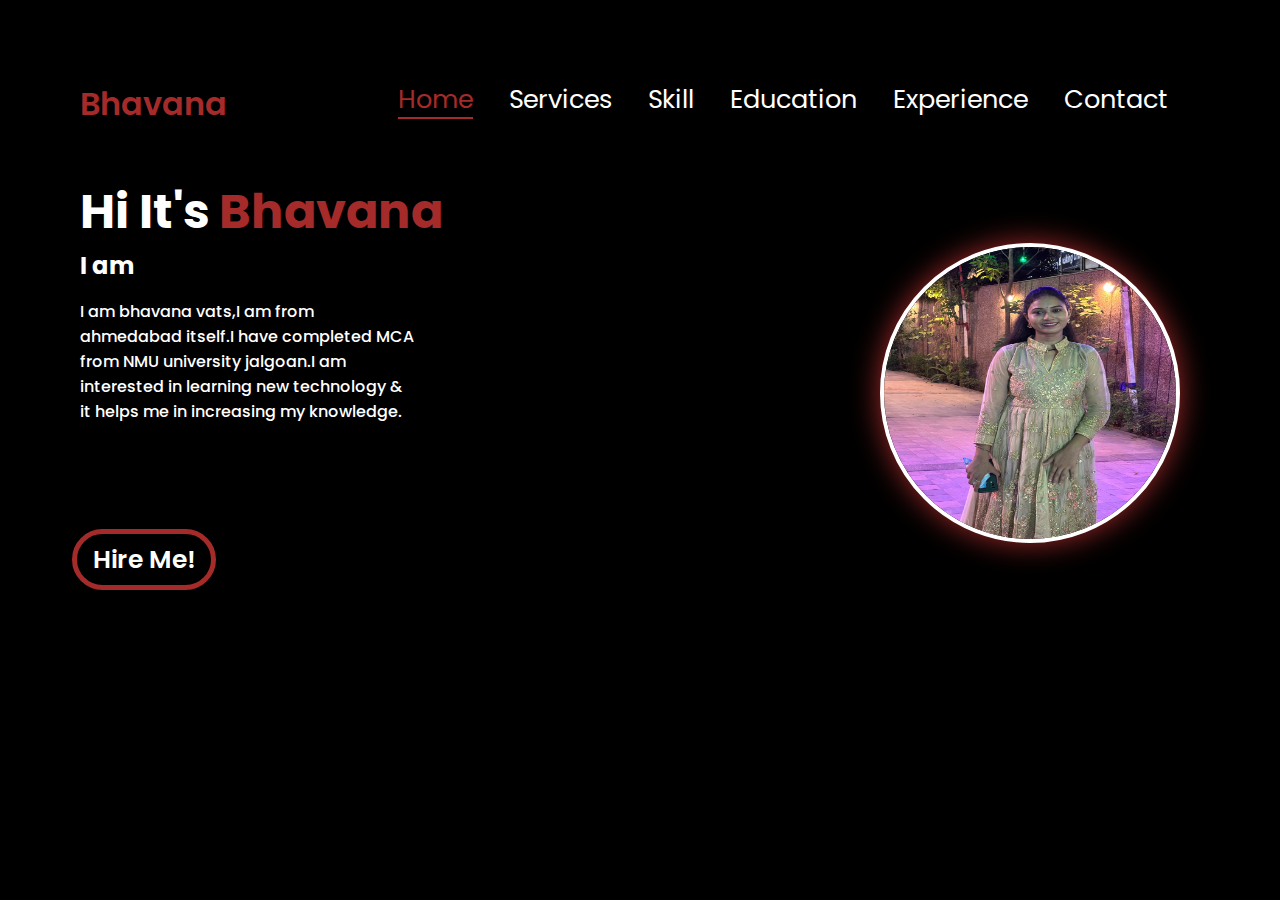
<file: index.html>
<!DOCTYPE html>
<html lang="en">
<head>
    <meta charset="UTF-8">
    <meta name="viewport" content="width=device-width, initial-scale=1.0">
    <title>Bhavana Vats</title>
    
    <link rel="stylesheet" href="./style.css">
    <link rel="stylesheet" href="https://cdnjs.cloudflare.com/ajax/libs/font-awesome/6.6.0/css/all.min.css" integrity="sha512-Kc323vGBEqzTmouAECnVceyQqyqdsSiqLQISBL29aUW4U/M7pSPA/gEUZQqv1cwx4OnYxTxve5UMg5GT6L4JJg==" crossorigin="anonymous" referrerpolicy="no-referrer" /> 
    <link rel="shortcut icon" href="./favicon.ico" type="image/x-icon"> 
</head>
<body>
    <header>
    <p class="logo">Bhavana</p>
    <nav>
        <a href="./index.html" class="active">Home</a>
        <a href="./services.html">Services</a>
        <a href="./skill.html">Skill</a>
        <a href="./education.html">Education</a>
        <a href="./experience.html">Experience</a>
        <a href="./contact.html">Contact</a>
    </nav>
    </header>
    <section>
        <div class="main-content">
            <h1>Hi It's <span>Bhavana</span></h1>
            <h3>I am <span class="start"></span></h3>
        </div>
        <div class="content">
            <p>I am bhavana vats,I am from ahmedabad itself.I have completed MCA from NMU university jalgoan.I am interested in learning new technology & it helps me in increasing my knowledge.</p>
        </div>
        <div class="social-icons">
        <a href=""><i class="fa-brands fa-linkedin-in"></i></a>
        <a href=""><i class="fa-brands fa-github"></i></a>
        <a href=""><i class="fa-brands fa-x-twitter"></i></a>
        <a href=""><i class="fa-brands fa-square-instagram"></i></a>
        </div>
        <div class="btn">
            <a href="./contact.html">Hire Me!</a>
        </div>
        <div class="image">
            <img src="./pic1.jpeg" alt="">
        </div>
    </section>
</body>
</html>
</file>
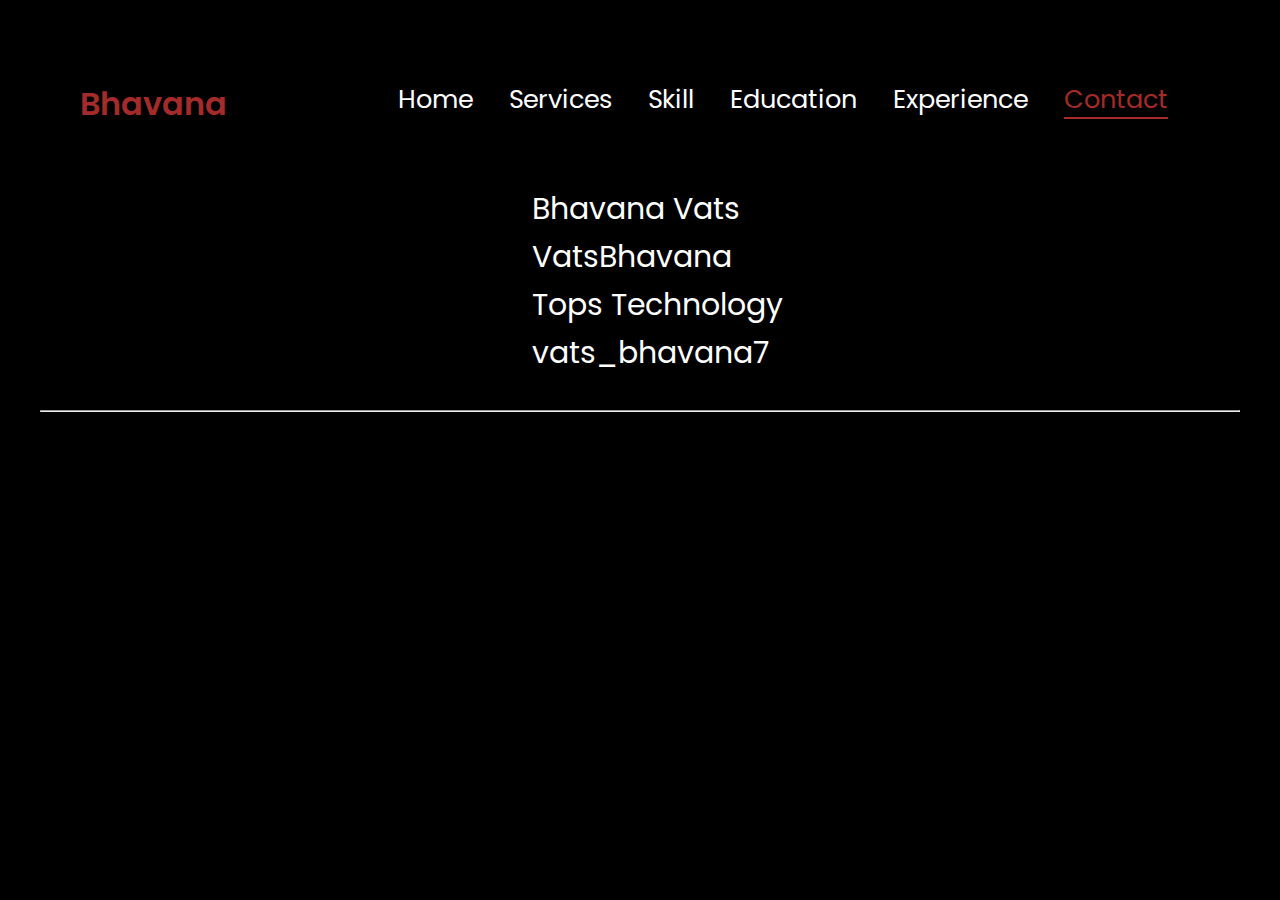
<file: contact.html>
<!DOCTYPE html>
<html lang="en">
<head>
    <meta charset="UTF-8">
    <meta name="viewport" content="width=device-width, initial-scale=1.0">
    <title>Bhavana Vats</title>
    <link rel="stylesheet" href="./style.css">
    <link rel="stylesheet" href="https://cdnjs.cloudflare.com/ajax/libs/font-awesome/6.6.0/css/all.min.css" integrity="sha512-Kc323vGBEqzTmouAECnVceyQqyqdsSiqLQISBL29aUW4U/M7pSPA/gEUZQqv1cwx4OnYxTxve5UMg5GT6L4JJg==" crossorigin="anonymous" referrerpolicy="no-referrer" />
    <link rel="shortcut icon" href="./favicon.ico" type="image/x-icon"> 


</head>
<body>
    <header>
        <p class="logo">Bhavana</p>
        <nav>
            <a href="./index.html">Home</a>
            <a href="./services.html">Services</a>
            <a href="./skill.html" >Skill</a>
            <a href="./education.html">Education</a>
            <a href="./experience.html" >Experience</a>
            <a href="./contact.html" class="active">Contact</a>
        </nav>
    </header>
    <section>
        <center>
            <table class="contact-detail">
                <tr>
                    <td><i class="fa-brands fa-linkedin-in"></i></td>
                    <td><a href="https://www.linkedin.com/Bhavana-vats/login/">Bhavana Vats</a></td>
                </tr>
                <tr>
                    <td><i class="fa-brands fa-github"></i></td>
                    <td><a href="https://github.com/VatsBhavana">VatsBhavana</a></td>
                </tr>
                <tr>
                    <td><i class="fa-brands fa-x-twitter"></i></td>
                    <td><a href="https://www.tops-int.com/">Tops Technology</a></td>
                </tr>
                <tr>
                    <td><i class="fa-brands fa-square-instagram"></i></td>
                    <td><a href="https://www.instagram.com/vats_bhavana7/login/">vats_bhavana7</a></td>
                </tr>
            </table>
            <hr>
            <iframe src="https://www.google.com/maps/embed?pb=!1m18!1m12!1m3!1d3671.8628368551144!2d72.50630707386605!3d23.028807916098227!2m3!1f0!2f0!3f0!3m2!1i1024!2i768!4f13.1!3m3!1m2!1s0x395e9b767b0a48ed%3A0x713f82e619ac7868!2sTOPS%20Technologies%20-%20Best%20IT%20Training%20Institute%20in%20Ahmedabad!5e0!3m2!1sen!2sin!4v1729843918932!5m2!1sen!2sin" width="800" height="350" style="border:0;" allowfullscreen="" loading="lazy" referrerpolicy="no-referrer-when-downgrade"></iframe>
        </center>
    </section>
</body>
</html>
</file>
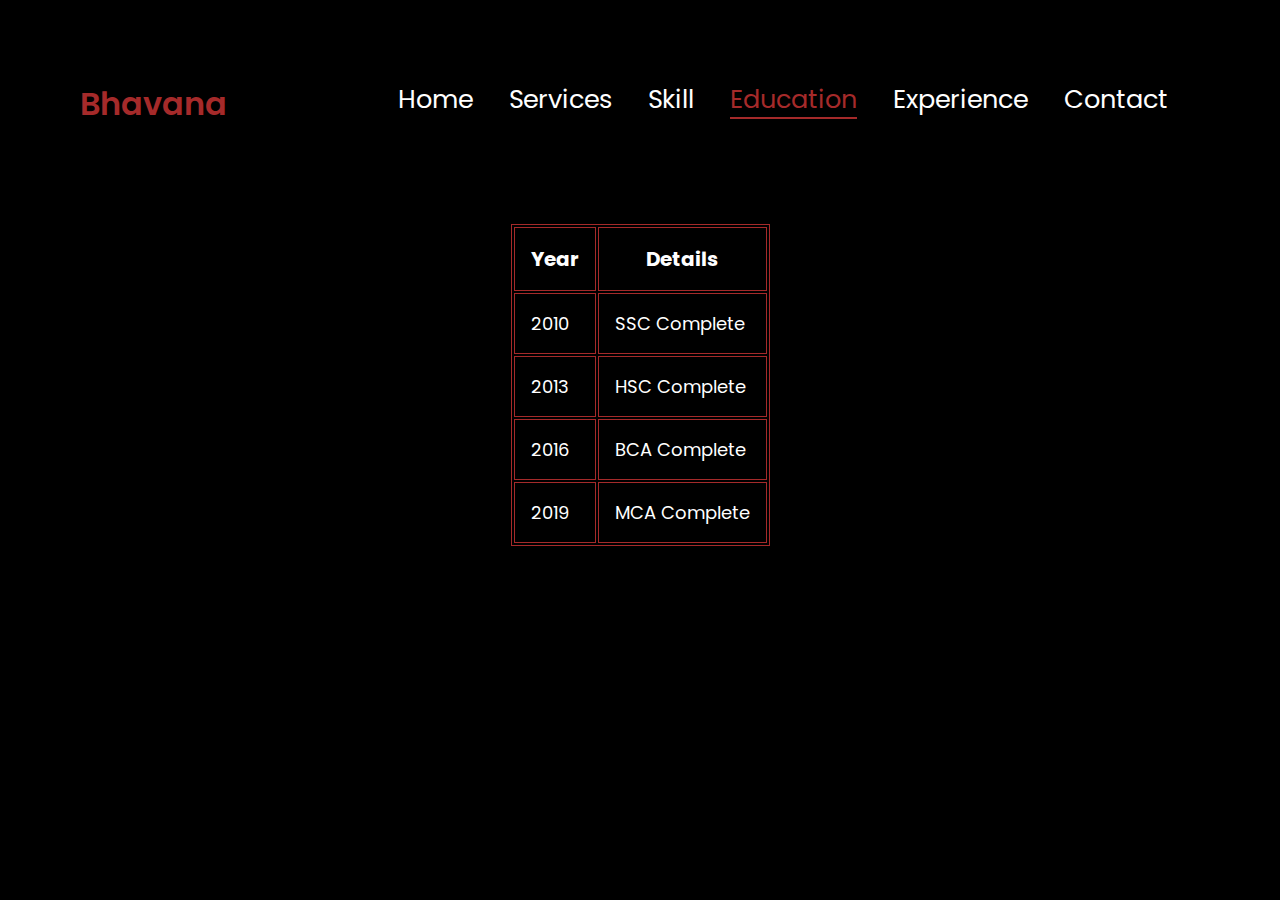
<file: education.html>
<!DOCTYPE html>
<html lang="en">
<head>
    <meta charset="UTF-8">
    <meta name="viewport" content="width=device-width, initial-scale=1.0">
    <title>Bhavana Vats</title>
    <link rel="stylesheet" href="./style.css">
    <link rel="shortcut icon" href="./favicon.ico" type="image/x-icon"> 


</head>
<body>
    <header>
        <p class="logo">Bhavana</p>
        <nav>
            <a href="./index.html">Home</a>
            <a href="./services.html">Services</a>
            <a href="./skill.html" >Skill</a>
            <a href="./education.html" class="active">Education</a>
            <a href="./experience.html" >Experience</a>
            <a href="./contact.html">Contact</a>
        </nav>
    </header>
    <section>
        <center>
            <table class="edu-content">
                <thead>
                    <th>Year</th>
                    <th>Details</th>
                </thead>
                <tbody>
                    <tr>
                        <td>2010</td>
                        <td>SSC Complete</td>
                    </tr>
                    <tr>
                        <td>2013</td>
                        <td>HSC Complete</td>
                    </tr>
                    <tr>
                        <td>2016</td>
                        <td>BCA Complete</td>
                    </tr>
                    <tr>
                        <td>2019</td>
                        <td>MCA Complete</td>
                    </tr>
                </tbody>
            </table>
        </center>
    </section>
</body>
</html>
</file>
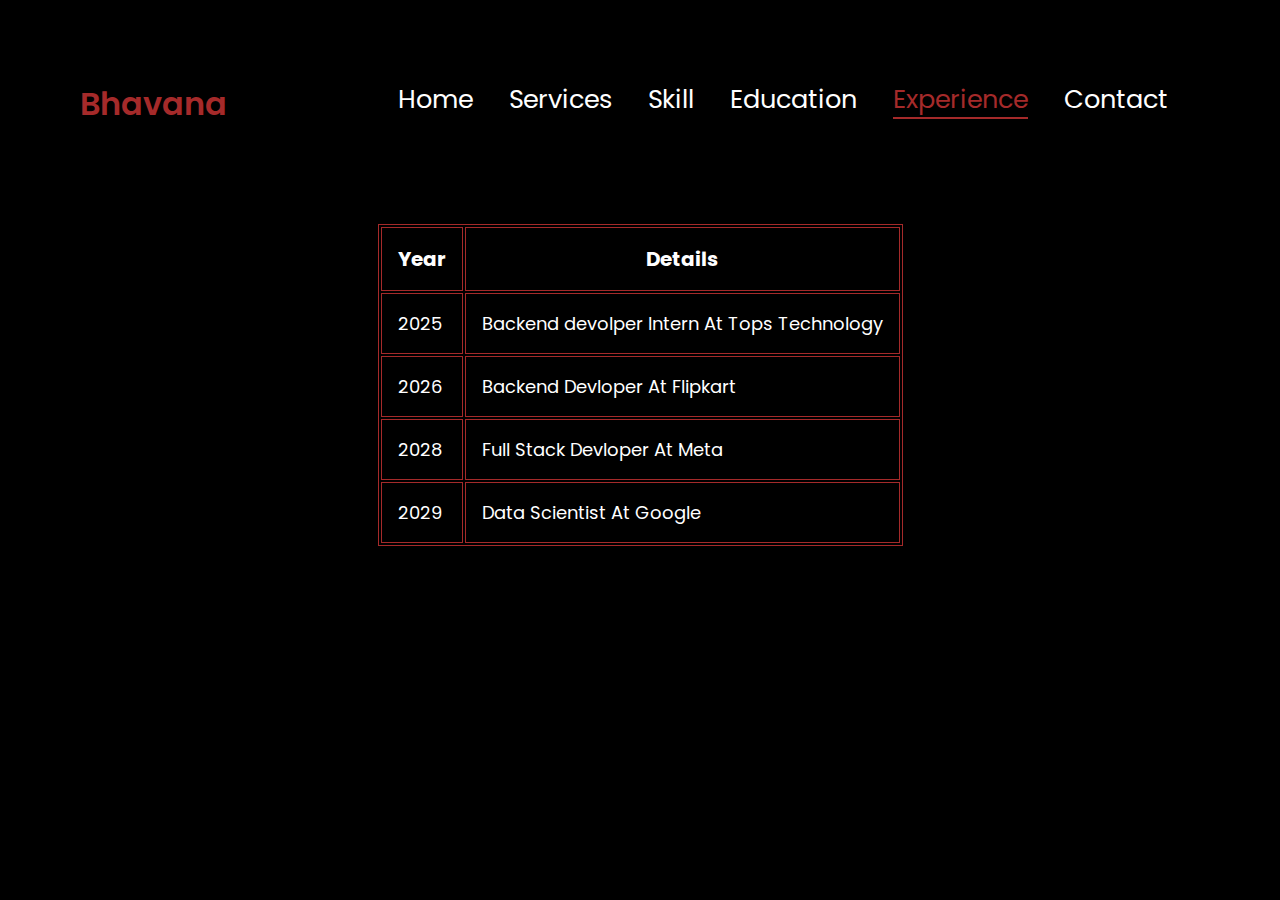
<file: experience.html>
<!DOCTYPE html>
<html lang="en">
<head>
    <meta charset="UTF-8">
    <meta name="viewport" content="width=device-width, initial-scale=1.0">
    <title>Bhavana Vats</title>
    <link rel="stylesheet" href="./style.css">
    <link rel="shortcut icon" href="./favicon.ico" type="image/x-icon"> 

</head>
<body>
    <header>
        <p class="logo">Bhavana</p>
        <nav>
            <a href="./index.html">Home</a>
            <a href="./services.html">Services</a>
            <a href="./skill.html" >Skill</a>
            <a href="./education.html">Education</a>
            <a href="./experience.html" class="active">Experience</a>
            <a href="./contact.html">Contact</a>
        </nav>
    </header>
    <section>
        <center>
            <Table class="edu-content">
            <thead>
                <th>Year</th>
                <th>Details</th>
            </thead>
            <tbody>
                <tr>
                    <td>2025</td>
                    <td>Backend devolper Intern At Tops Technology</td>
                </tr>
                <tr>
                    <td>2026</td>
                    <td>Backend Devloper At Flipkart</td>
                </tr>
                <tr>
                    <td>2028</td>
                    <td>Full Stack Devloper At Meta</td>
                </tr>
                <tr>
                    <td>2029</td>
                    <td>Data Scientist At Google</td>
                </tr>
            </tbody>
            </Table>
        </center>
    </section>
</body>
</html>
</file>
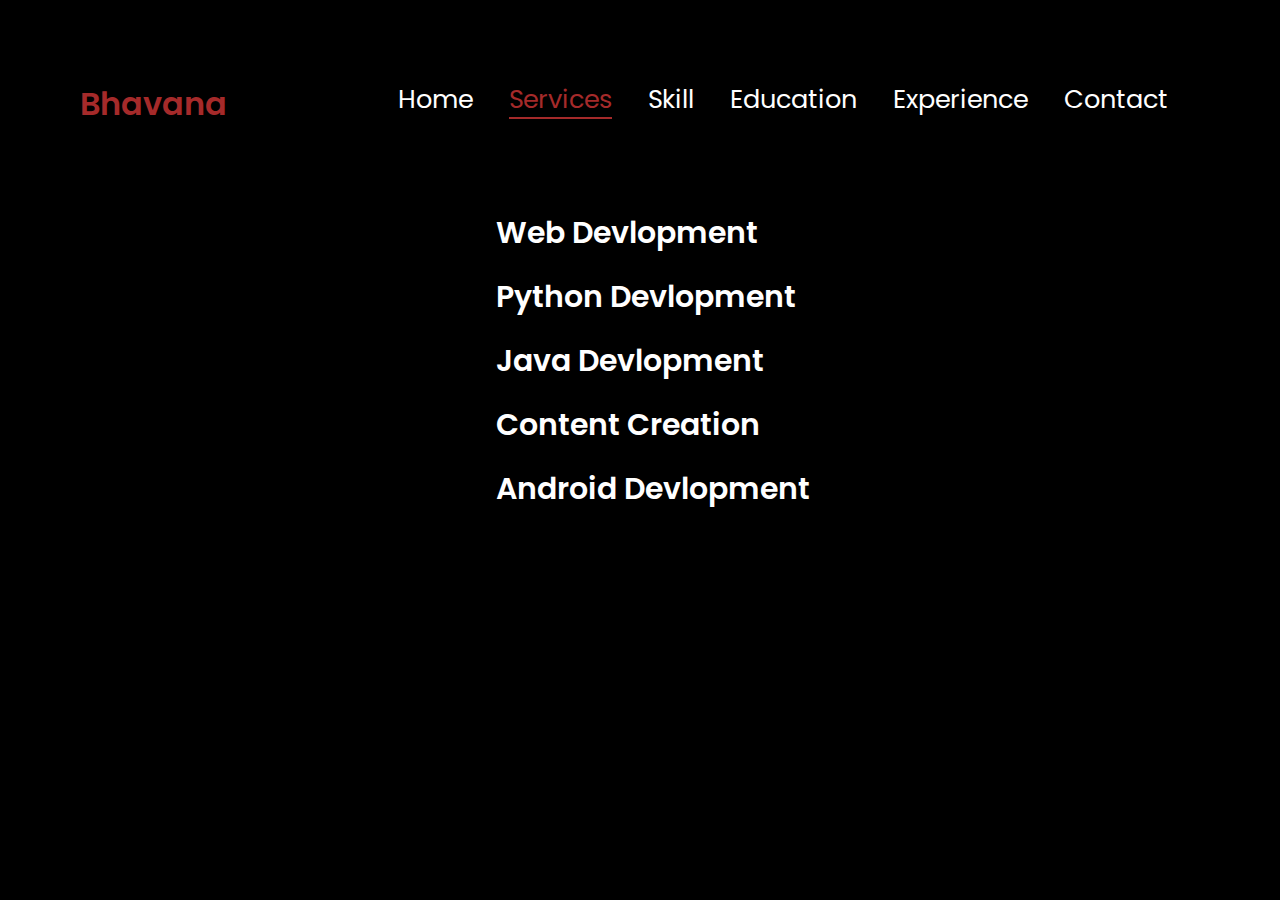
<file: services.html>
<!DOCTYPE html>
<html lang="en">
<head>
    <meta charset="UTF-8">
    <meta name="viewport" content="width=device-width, initial-scale=1.0">
    <title>Bhavana Vats</title>
    <link rel="stylesheet" href="./style.css">
    <link rel="stylesheet" href="https://cdnjs.cloudflare.com/ajax/libs/font-awesome/6.6.0/css/all.min.css" integrity="sha512-Kc323vGBEqzTmouAECnVceyQqyqdsSiqLQISBL29aUW4U/M7pSPA/gEUZQqv1cwx4OnYxTxve5UMg5GT6L4JJg==" crossorigin="anonymous" referrerpolicy="no-referrer" />  

</head>
<body>
    <header>
        <p class="logo">Bhavana</p>
        <nav>
            <a href="./index.html" >Home</a>
            <a href="./services.html" class="active">Services</a>
            <a href="./skill.html">Skill</a>
            <a href="./education.html">Education</a>
            <a href="./experience.html">Experience</a>
            <a href="./contact.html">Contact</a>
        </nav>
    </header>
    <section>
        <center>
            <table class="service-content">
                <tr>
                    <td> <i class="fa-solid fa-globe"></i></td>
                    <td class="text">Web Devlopment</i></td>
                </tr>
                <tr>
                    <td><i class="fa-brands fa-python"></i></td>
                    <td class="text">Python Devlopment</td>
                </tr>
                <tr>
                    <td><i class="fa-brands fa-java"></i></td>
                    <td class="text">Java Devlopment</td>
                </tr>
                <tr>
                    <td><i class="fa-solid fa-camera"></i></td>
                    <td class="text">Content Creation</td>
                </tr>
                <tr>
                    <td><i class="fa-brands fa-android"></i></td>
                    <td class="text">Android Devlopment</td>
                </tr>
            </table>
        </center>
    </section>
</body>
</html>
</file>
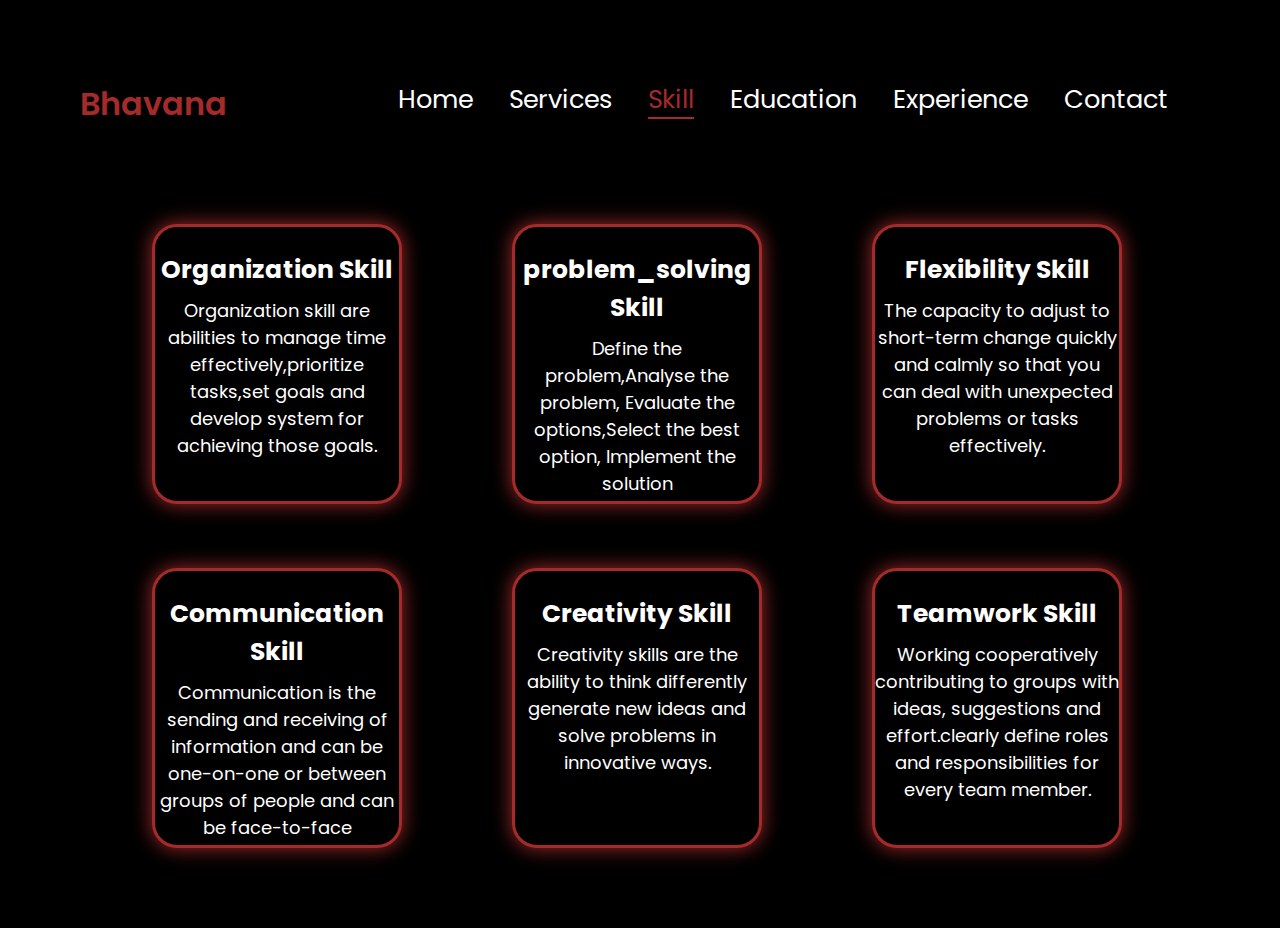
<file: skill.html>
<!DOCTYPE html>
<html lang="en">
<head>
    <meta charset="UTF-8">
    <meta name="viewport" content="width=device-width, initial-scale=1.0">
    <title>Bhavana Vats</title>
    <link rel="stylesheet" href="./style.css">
    <link rel="shortcut icon" href="./favicon.ico" type="image/x-icon"> 

</head>
<body>
    <header>
        <p class="logo">Bhavana</p>
        <nav>
            <a href="./index.html">Home</a>
            <a href="./services.html">Services</a>
            <a href="./skill.html" class="active">Skill</a>
            <a href="./education.html">Education</a>
            <a href="./experience.html">Experience</a>
            <a href="./contact.html">Contact</a>
        </nav>
    </header>
    <section>
        <center>
            <div class="skill-container">
            <div>
                <h3>Organization Skill</h3>
                <p>Organization skill are abilities to manage time effectively,prioritize tasks,set goals and develop system for achieving those goals.</p>
            </div>
            <div>
                <h3>problem_solving Skill</h3>
                <p>Define the problem,Analyse the problem, Evaluate the options,Select the best option, Implement the solution</p>
            </div>
            <div>
                <h3>Flexibility Skill</h3>
                <p>The capacity to adjust to short-term change quickly and calmly so that you can deal with unexpected problems or tasks effectively.</p>
            </div>
            <div>
                <h3>Communication Skill</h3>
                <p>Communication is the sending and receiving of information and can be one-on-one or between groups of people and can be face-to-face</p>
            </div>
            <div>
                <h3>Creativity Skill</h3>
                <p>Creativity skills are the ability to think differently generate new ideas and solve problems in innovative ways. </p>
            </div>
            <div>
                <h3>Teamwork Skill</h3>
                <p>Working cooperatively contributing to groups with ideas, suggestions and effort.clearly define roles and responsibilities for every team member.</p>
            </div>
            </div>
        </center>
    </section>
</body>
</html>
</file>
<file: style.css>
@import url('https://fonts.googleapis.com/css2?family=Poppins:ital,wght@0,100;0,200;0,300;0,400;0,500;0,600;0,700;0,800;0,900;1,100;1,200;1,300;1,400;1,500;1,600;1,700;1,800;1,900&display=swap');
*
{
margin:0;
padding:0;
box-sizing:border-box;
font-family:poppins,sans-serif;
background-color:black;
color:white;
text-decoration:none;
}
header
{
    display:flex;
    justify-content: space-between;
    margin:5rem 5rem 0rem 5rem;
}
.logo
{
    color:brown;
    font-size: 2rem;
    font-weight: 600;
    transition:0.5s ease;
}
.logo:hover
{
   transform: scale(1.1);
}
header nav a
{
   font-size:1.6rem;
   margin-right:2rem;
   transition:0.5s ease;
   border-bottom: 2px solid transparent;
}
header nav a:hover
{
    border-bottom: 2px solid brown;
    color: brown;
}
.active
{
    color:brown;
    border-bottom: 2px solid brown;
}
.main-content
{
    margin:3rem 0rem 0rem 5rem;
}
.main-content h1
{
    font-size: 3rem;
}
.main-content h1 span
{
    color:brown;
}
.main-content h3
{
    font-size:1.5rem;
}
.main-content h3 span
{
    color:brown;
}
.content
{
   margin:1rem 0rem 0rem 5rem;
   width:21rem;
   font-weight:500;
}
.social-icons
{
    margin:1.5rem 0rem 0rem 5rem;
    font-size: 35px;
}
.social-icons a
{
    margin-right: 1.3rem;
    transition: 0.5s ease;
}
.social-icons a:hover
{
    text-shadow: 0px 0px 15px rgb(0,255,255);
}
.btn
{
    margin:2.5rem 0rem 2rem 4.5rem;
    font-size: 25px;
    font-weight: 600;
}
.btn a
{
     border:5px solid brown;
     border-radius: 50px;
     padding:0.5rem 1rem 0.5rem 1rem;
     transition:0.5s ease;
}
.btn a:hover
{
    box-shadow: 0px 0px 0px 10px brown;
}
.image
{
    margin: -23rem 0rem 0rem 55rem;
}
.image img
{
    height:300px;
    width:300px;
    border-radius: 50%;
    border:4px solid white;
    box-shadow: 0px 0px 30px brown;
    transition: 0.5s ease;
}
.image img:hover
{
    transform: scale(1.1);
    box-shadow: 0px 0px 20px rgb(0,255,255);
}
.service-content
{
    font-size: 30px;
    margin-top: 5rem;
}
.service-content td i
{
    margin-right: 1.5rem;
}
.text
{
    font-weight: 600;
}
.service-content tr td
{
    padding-bottom: 1rem;
}
.service-content tr
{
     transition: 0.8s ease;
}
 .service-content tr:hover
{
    cursor:pointer;
    text-shadow: 0px 0px 15px brown; 
}
.skill-container
{
    display:grid;
    grid-template-columns: 1fr 1fr 1fr;
    grid-gap: 2rem;
    margin:6rem 5rem 3rem 9.5rem;
}
.skill-container div
{
    border:3px solid brown;
    width:250px; 
    height:280px ;
    border-radius: 25px;
    box-shadow: 0px 0px 20px brown;
    transition: 0.5s ease;
    margin-bottom: 2rem;
}
.skill-container div:hover
{
    box-shadow: 0px 0px 18px rgb(0,255,255);
    border: 3px solid rgb(0,255,255);
    transform: scale(1.1);
}
.skill-container div h3
{
    font-size: 25px;
    margin-top: 1.5rem;
}
.skill-container div p
{
    font-size: 18px;
    margin-top: 0.5rem;
    background-color: transparent;
}
.edu-content
{
    margin-top: 6rem;
}
.edu-content,.edu-content th,.edu-content td
{
    border: 1px solid brown;
}
.edu-content th
{
    font-size: 20px;
    padding: 1rem;
}
.edu-content td
{
    font-size: 18px;
    padding: 1rem;
}
.contact-detail
{
    margin-top: 3.5rem;
    font-size: 30px;
}
.contact-detail tr td i
{
    margin-right: 2rem;
}
.contact-detail tr
{
    margin-bottom: 1.5rem;
    transition: 0.5s ease;
}
.contact-detail tr:hover
{
    text-shadow: 0px 0px 15px rgb(0,255,255);
}
hr
{
    width:1200px;
    margin-top:2rem;
    margin-bottom: 2rem;
}
.start
{
    color: brown;
}
.start::before
{
    animation: 10s anim infinite;
    content: "";
}
.start::after
{
    content: "";
}
@keyframes anim 
{
    0%,25%
    {
        content: "Software Devloper";
    }
    25%,75%
    {
        content: "Graphics Designer";
    }
    50%,75%
    {
        content: "Android Devloper";
    }
    75%,100%
    {
        content: "Script-Writer";
    }
}
@media(max-width:430px) 
{
    *
    {
      background-color: white;
      color:black;
    }
    body 
    {
        width:295;
    }
    header
    {
        display: block;
        width:294px;
        margin-top: 2rem;
        margin-left: 0px;
    }
    .logo
    {
        margin-left:6rem;
    }
    header nav
    {
        text-align: center;
        margin-left: 0px;
    }
    header nav a
    {
        font-size: 1rem;
        margin-right: 5px;
    }
    .main-content
    {
        margin:1rem 0rem 0rem 0rem;
    }
    .main-content h1
    {
        font-size: 2rem;
        text-align: center;
        margin-right: 7rem;
    }
    .main-content h3
    {
        text-align: center;
        margin-right: 8.5rem;
    }
    .content
    {
        margin-left: 0;
        text-align: center;
        width: 294px;
    }
    .social-icons
    {
        margin-left: 2rem;
        font-size: 35px;
    }
    .social-icons a
    {
        transition:0.5s ease;
    }
    .btn
    {
        margin:24rem 0rem 0rem 4.5rem;
        font-size: 25px;
    }
    .btn a
    {
        margin:0.5rem 1rem 1rem 1rem;
    }
    .image
    {
        margin: -25rem 0rem 0rem 0rem;
    }
}
</file>
